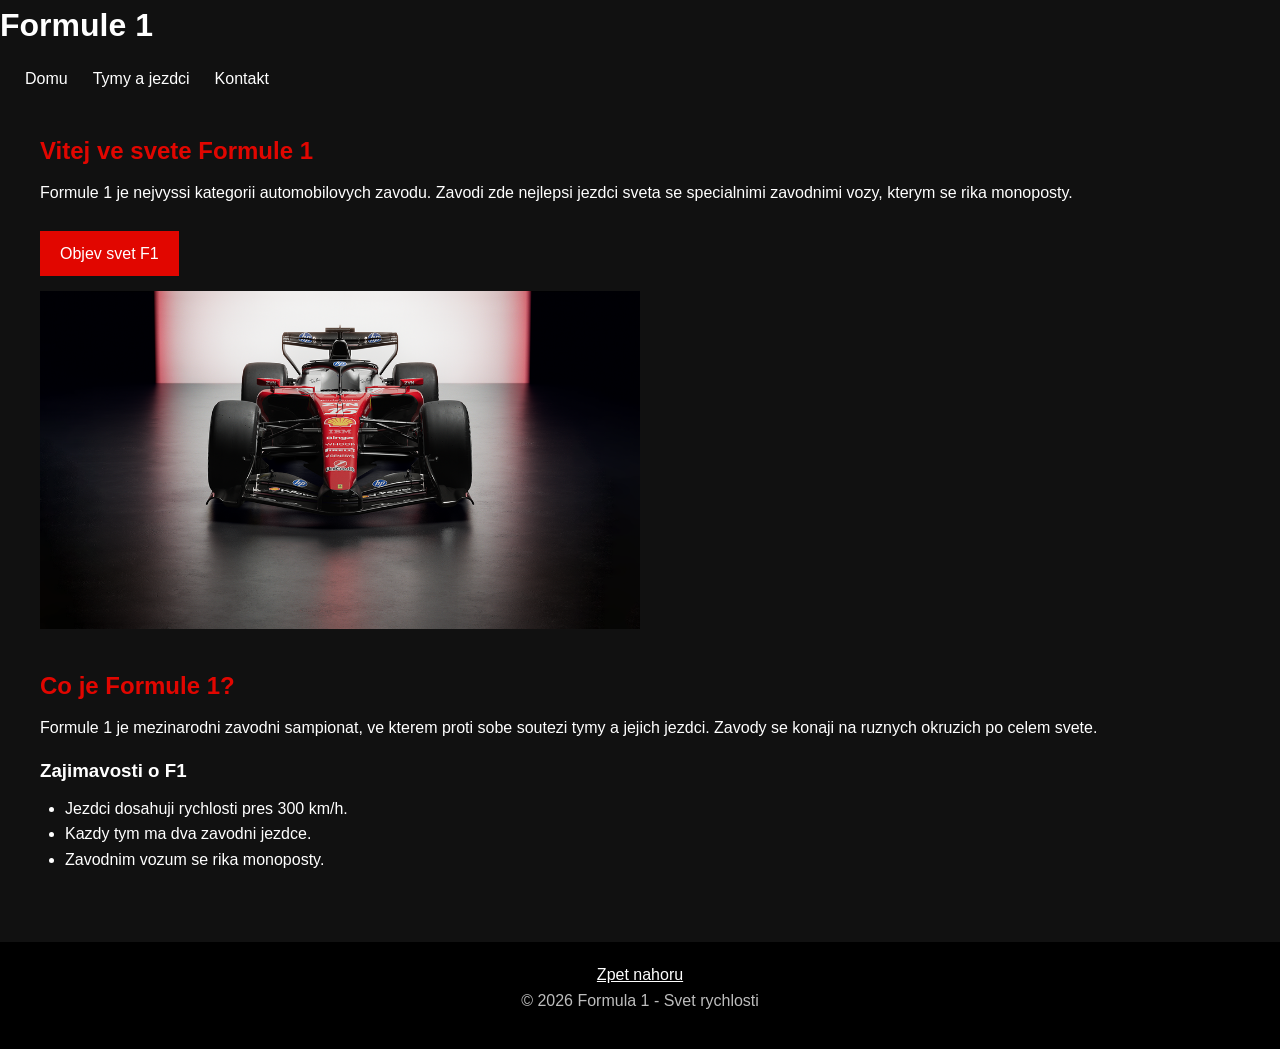
<file: index.html>
<!DOCTYPE html>
<html lang="en">
  <head>
    <title>Title</title>
    <meta charset='utf-8'>
    <meta name="viewport" content="width=device-width, initial-scale=1">
    <link rel="stylesheet" href="css/css.css">
    <title>Formule 1</title>
  </head>
  <body id="top">
  <h1>Formule 1</h1>
  <nav>
  <ul>
  
  <li><a href="index.html">Domu</a></li>
  <li><a href="obsah.html">Tymy a jezdci</a></li>
  <li><a href="kontakt.html">Kontakt</a></li>
  
  </ul>
  </nav>
  
  <main>

<section>
    <h2>Vitej ve svete Formule 1</h2>

<p>
    Formule 1 je nejvyssi kategorii automobilovych zavodu.
    Zavodi zde nejlepsi jezdci sveta se specialnimi
    zavodnimi vozy, kterym se rika monoposty.
</p>

<a href="obsah.html" class="tlacitko">
        Objev svet F1
</a>

<br>

<img src="obrazky/f1-ferrari.png"
         alt="Zavodni monopost Formule 1"
         width="600">
</section>

<section>
        <h2>Co je Formule 1?</h2>

        <p>
            Formule 1 je mezinarodni zavodni sampionat,
            ve kterem proti sobe soutezi tymy a jejich jezdci.
            Zavody se konaji na ruznych okruzich po celem svete.
        </p>

        <h3>Zajimavosti o F1</h3>

        <ul>
            <li>Jezdci dosahuji rychlosti pres 300 km/h.</li>
            <li>Kazdy tym ma dva zavodni jezdce.</li>
            <li>Zavodnim vozum se rika monoposty.</li>
        </ul>

    </section>

</main>

           
             <footer>
             <a href="#top">Zpet nahoru</a>
        <p>&copy; 2026 Formula 1 - Svet rychlosti</p>
    </footer>
    
    
  </body>
</html>
</file>
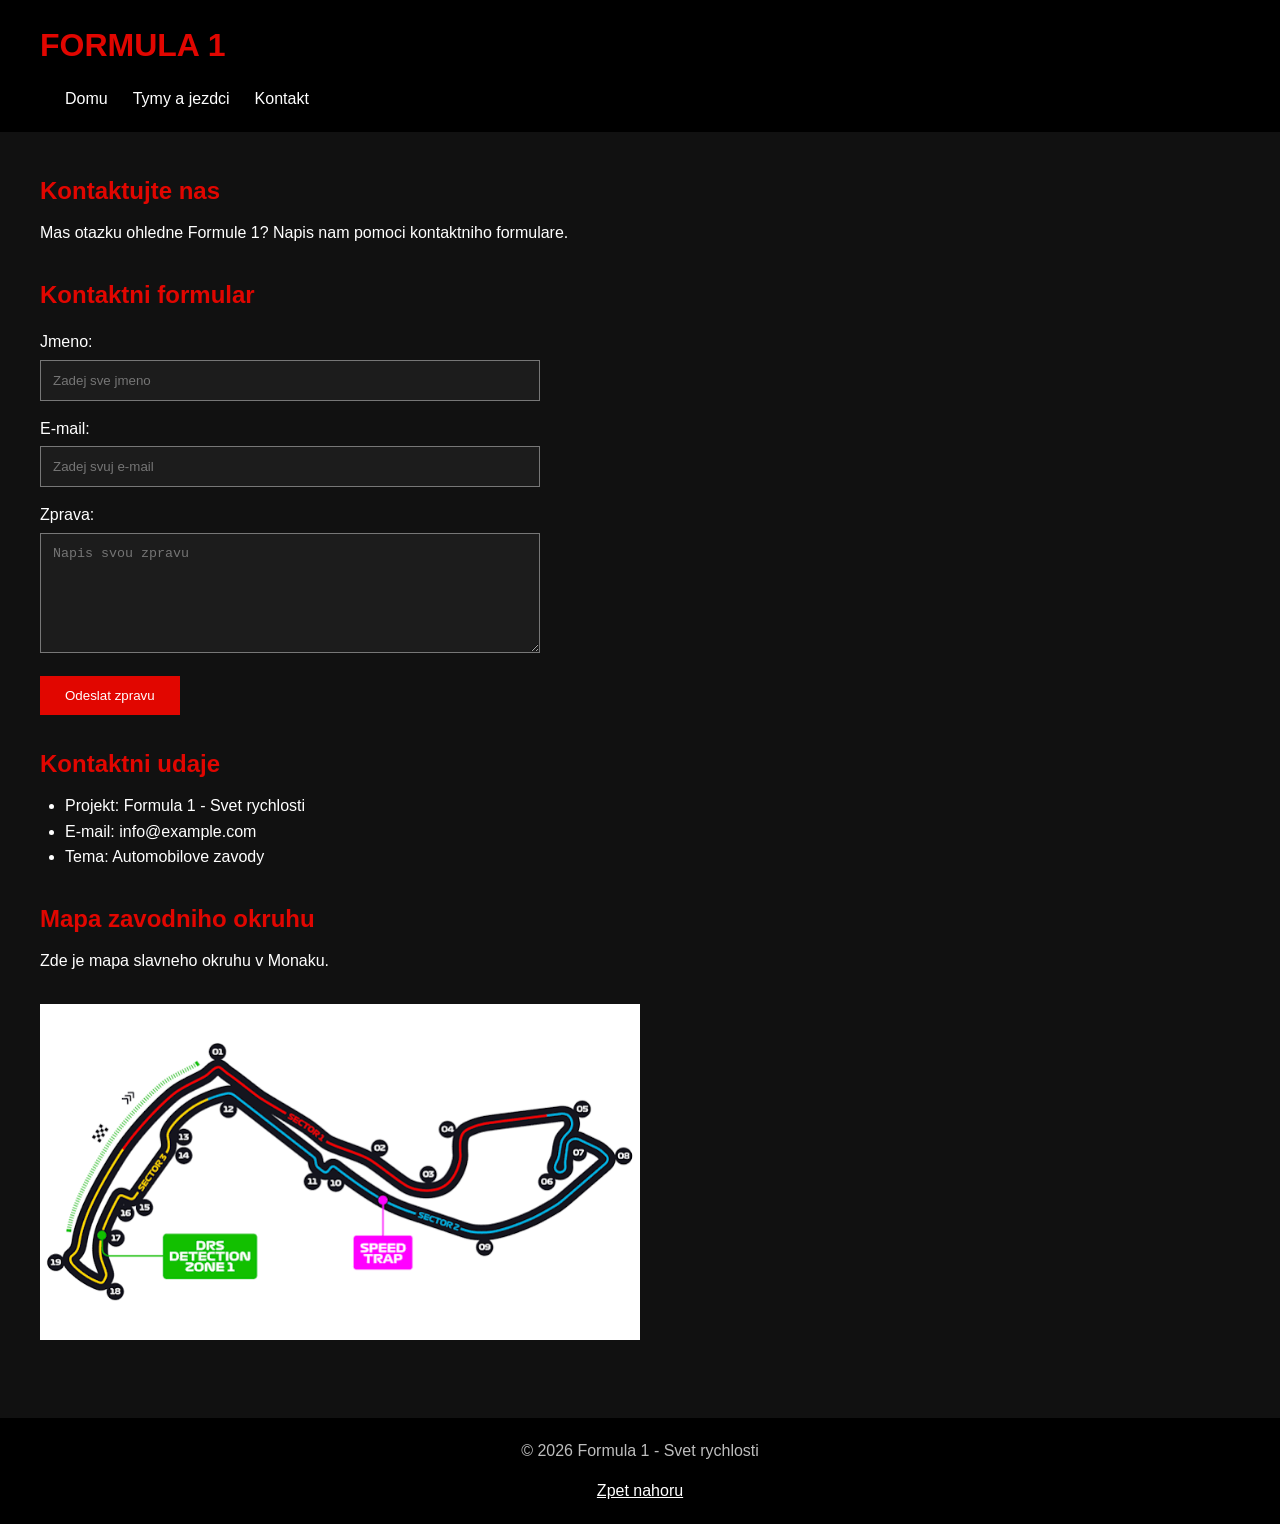
<file: kontakt.html>
<!DOCTYPE html>
<html lang="en">
<head>
    <meta charset="UTF-8">
    <meta name="viewport" content="width=device-width, initial-scale=1.0">
    <title>Formula 1 | Kontakt</title>
    <link rel="stylesheet" href="css/css.css">
</head>

<body id="top">

    <header>
        <h1>FORMULA 1</h1>

<nav>
    <ul>
    <li><a href="index.html">Domu</a></li>
    <li><a href="obsah.html">Tymy a jezdci</a></li>
    <li><a href="kontakt.html">Kontakt</a></li>
</ul></nav>
    </header>

    <main>

    <section>
        <h2>Kontaktujte nas</h2>

        <p>
            Mas otazku ohledne Formule 1?
            Napis nam pomoci kontaktniho formulare.
        </p>
</section>

<section class="kontakt">

    <h2>Kontaktni formular</h2>

    <form action="#" method="get">

    <label for="jmeno">Jmeno:</label>
    <input type="text" id="jmeno" name="jmeno"
                       placeholder="Zadej sve jmeno"
                       minlength="2" maxlength="50" required>

    <label for="email">E-mail:</label>
    <input type="email" id="email" name="email"
        placeholder="Zadej svuj e-mail"
    maxlength="100" required>

    <label for="zprava">Zprava:</label>
    <textarea id="zprava" name="zprava"
        placeholder="Napis svou zpravu"
        minlength="5" maxlength="1000"
        required></textarea>

        <button type="submit">Odeslat zpravu</button>

</form>
</section>

<section>
    <h2>Kontaktni udaje</h2>
    <ul>
    <li>Projekt: Formula 1 - Svet rychlosti</li>
    <li>E-mail: info@example.com</li>
    <li>Tema: Automobilove zavody</li>
    </ul>
    </section>

    <section>
    <h2>Mapa zavodniho okruhu</h2>

        <p>
            Zde je mapa slavneho okruhu v Monaku.
        </p>

        <img src="obrazky/mapa.png"
        alt="Mapa zavodniho okruhu v Monaku"
        width="600">

    </section>

    </main>

    <footer>
        <p>&copy; 2026 Formula 1 - Svet rychlosti</p>
        <a href="#top">Zpet nahoru</a>
    </footer>

</body>
</html>
</file>
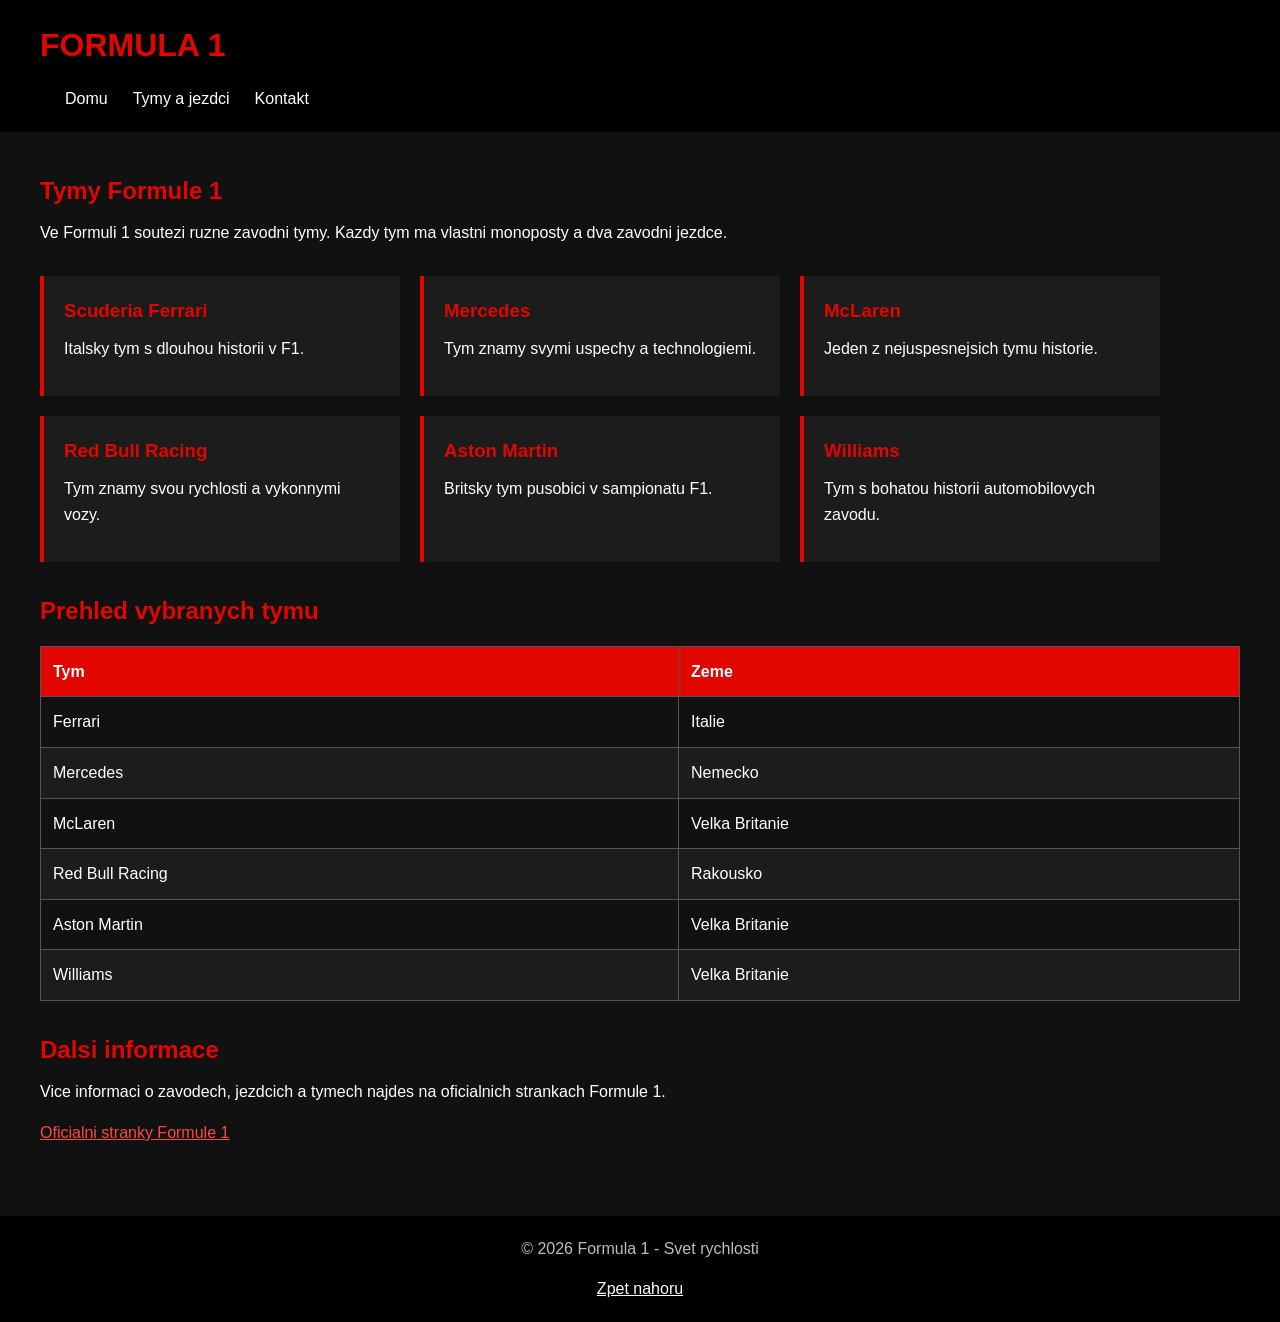
<file: obsah.html>
<!DOCTYPE html>
<html lang="en">
<head>
    <meta charset="UTF-8">
    <meta name="viewport" content="width=device-width, initial-scale=1.0">
    <title>Formula 1 | Tymy a jezdci</title>
    <link rel="stylesheet" href="css/css.css">
</head>

<body id="top">

    <header>
        <h1>FORMULA 1</h1>

<nav>
<ul>
<li><a href="index.html">Domu</a></li>
<li><a href="obsah.html">Tymy a jezdci</a></li>
<li><a href="kontakt.html">Kontakt</a></li>
</ul></nav>
</header>

<main>

<section>
<h2>Tymy Formule 1</h2>

<p>
    Ve Formuli 1 soutezi ruzne zavodni tymy.
    Kazdy tym ma vlastni monoposty a dva zavodni jezdce.
</p>
    </section>

    <section class="tymy">

        <article>
            <h3>Scuderia Ferrari</h3>
            <p>Italsky tym s dlouhou historii v F1.</p>
        </article>

        <article>
            <h3>Mercedes</h3>
            <p>Tym znamy svymi uspechy a technologiemi.</p>
        </article>

        <article>
            <h3>McLaren</h3>
            <p>Jeden z nejuspesnejsich tymu historie.</p>
        </article>

        <article>
            <h3>Red Bull Racing</h3>
            <p>Tym znamy svou rychlosti a vykonnymi vozy.</p>
        </article>

        <article>
            <h3>Aston Martin</h3>
            <p>Britsky tym pusobici v sampionatu F1.</p>
            </article>

            <article>
            <h3>Williams</h3>
            <p>Tym s bohatou historii automobilovych zavodu.</p>
            </article>

        </section>

        <section>
            <h2>Prehled vybranych tymu</h2>

<table>
    <thead>
        <tr>
        <th>Tym</th>
        <th>Zeme</th>
</tr></thead>

        <tbody>
        <tr>
        <td>Ferrari</td>
        <td>Italie</td>
        </tr>
        <tr>
        
        <td>Mercedes</td>
        <td>Nemecko</td>
        </tr>
        <tr>
            <td>McLaren</td>
            <td>Velka Britanie</td>
        </tr>
        <tr>
            <td>Red Bull Racing</td>
            <td>Rakousko</td>
        </tr>
        <tr>
            <td>Aston Martin</td>
            <td>Velka Britanie</td>
        </tr>
        <tr>
            <td>Williams</td>
            <td>Velka Britanie</td>
        </tr>
        </tbody>
        </table>
        </section>

        <section>
            <h2>Dalsi informace</h2>

            <p>
                Vice informaci o zavodech, jezdcich a tymech najdes
                na oficialnich strankach Formule 1.
            </p>

            <a href="https://www.formula1.com/"
               target="_blank"
               rel="noopener">
                Oficialni stranky Formule 1
            </a>
        </section>

    </main>

    <footer>
        <p>&copy; 2026 Formula 1 - Svet rychlosti</p>
        <a href="#top">Zpet nahoru</a>
    </footer>

</body>
</html>
</file>
<file: css/css.css>
/* Barevne schema */
:root {
    --primary: #e10600;
    --background: #111111;
    --surface: #1c1c1c;
    --text: #ffffff;
    --text-muted: #bdbdbd;
}

/* Zakladni nastaveni */
* {
    margin: 0;
    padding: 0;
    box-sizing: border-box;
}

/* Cela stranka */
body {
    font-family: Arial, sans-serif;
    background-color: var(--background);
    color: var(--text);
    line-height: 1.6;
}

/* Hlavicka */
header {
    background-color: #000000;
    padding: 20px 40px;
}

header h1 {
    color: var(--primary);
    font-size: 32px;
}

/* Navigace */
nav ul {
    list-style: none;
    display: flex;
    gap: 25px;
    margin-top: 15px;
}

nav a {
    color: var(--text);
    text-decoration: none;
}

nav a:hover,
nav a.active {
    color: var(--primary);
}

/* Hlavni obsah */
main {
    padding: 40px;
    min-height: 70vh;
}

section {
    margin-bottom: 30px;
}

h2 {
    color: var(--primary);
    margin-bottom: 10px;
}

h3 {
    margin-bottom: 10px;
}

p {
    margin-bottom: 15px;
}

/* Obrazky */
img {
    max-width: 100%;
    height: auto;
    margin-top: 15px;
}

/* Seznamy */
ul {
    margin-left: 25px;
}

/* Karty tymu */
.tymy {
    display: flex;
    flex-wrap: wrap;
    gap: 20px;
}

.tymy article {
    background-color: var(--surface);
    padding: 20px;
    width: 30%;
    border-left: 4px solid var(--primary);
}

.tymy article h3 {
    color: var(--primary);
}

/* Tabulka */
table {
    width: 100%;
    border-collapse: collapse;
    margin-top: 15px;
}

th, td {
    border: 1px solid #555555;
    padding: 12px;
    text-align: left;
}

th {
    background-color: var(--primary);
    color: white;
}

tr:nth-child(even) {
    background-color: var(--surface);
}

/* Kontaktni formular */
.kontakt form {
    max-width: 500px;
}

.kontakt label {
    display: block;
    margin-top: 15px;
}

.kontakt input,
.kontakt textarea {
    width: 100%;
    padding: 12px;
    margin-top: 5px;
    background-color: var(--surface);
    color: var(--text);
    border: 1px solid #777777;
}

.kontakt textarea {
    height: 120px;
    resize: vertical;
}

.kontakt button {
    background-color: var(--primary);
    color: white;
    border: none;
    padding: 12px 25px;
    margin-top: 15px;
    cursor: pointer;
}

.kontakt button:hover {
    background-color: #b80000;
}

/* Odkazy */
a {
    color: #ff4545;
}

a:hover {
    color: white;
}

/* Viditelny focus */
a:focus-visible,
button:focus-visible,
input:focus-visible,
textarea:focus-visible {
    outline: 3px solid white;
    outline-offset: 3px;
}

/* Paticka */
footer {
    background-color: #000000;
    color: var(--text-muted);
    text-align: center;
    padding: 20px;
}

footer a {
    color: white;
}

/* Responzivita - tablet */
@media (max-width: 1024px) {

    .tymy article {
        width: 45%;
    }

    main {
        padding: 30px;
    }

}

/* Responzivita - mobil */
@media (max-width: 768px) {

    header {
        padding: 20px;
    }

    nav ul {
        flex-direction: column;
        gap: 10px;
    }

    main {
        padding: 20px;
    }

    .tymy article {
        width: 100%;
    }

    h2 {
        font-size: 22px;
    }

    table {
        font-size: 14px;
    }

}
/* Tlacitko na uvodni strance */
.tlacitko {
    display: inline-block;
    background-color: var(--primary);
    color: white;
    padding: 10px 20px;
    text-decoration: none;
    margin-top: 10px;
}

.tlacitko:hover {
    background-color: #b80000;
}
</file>
